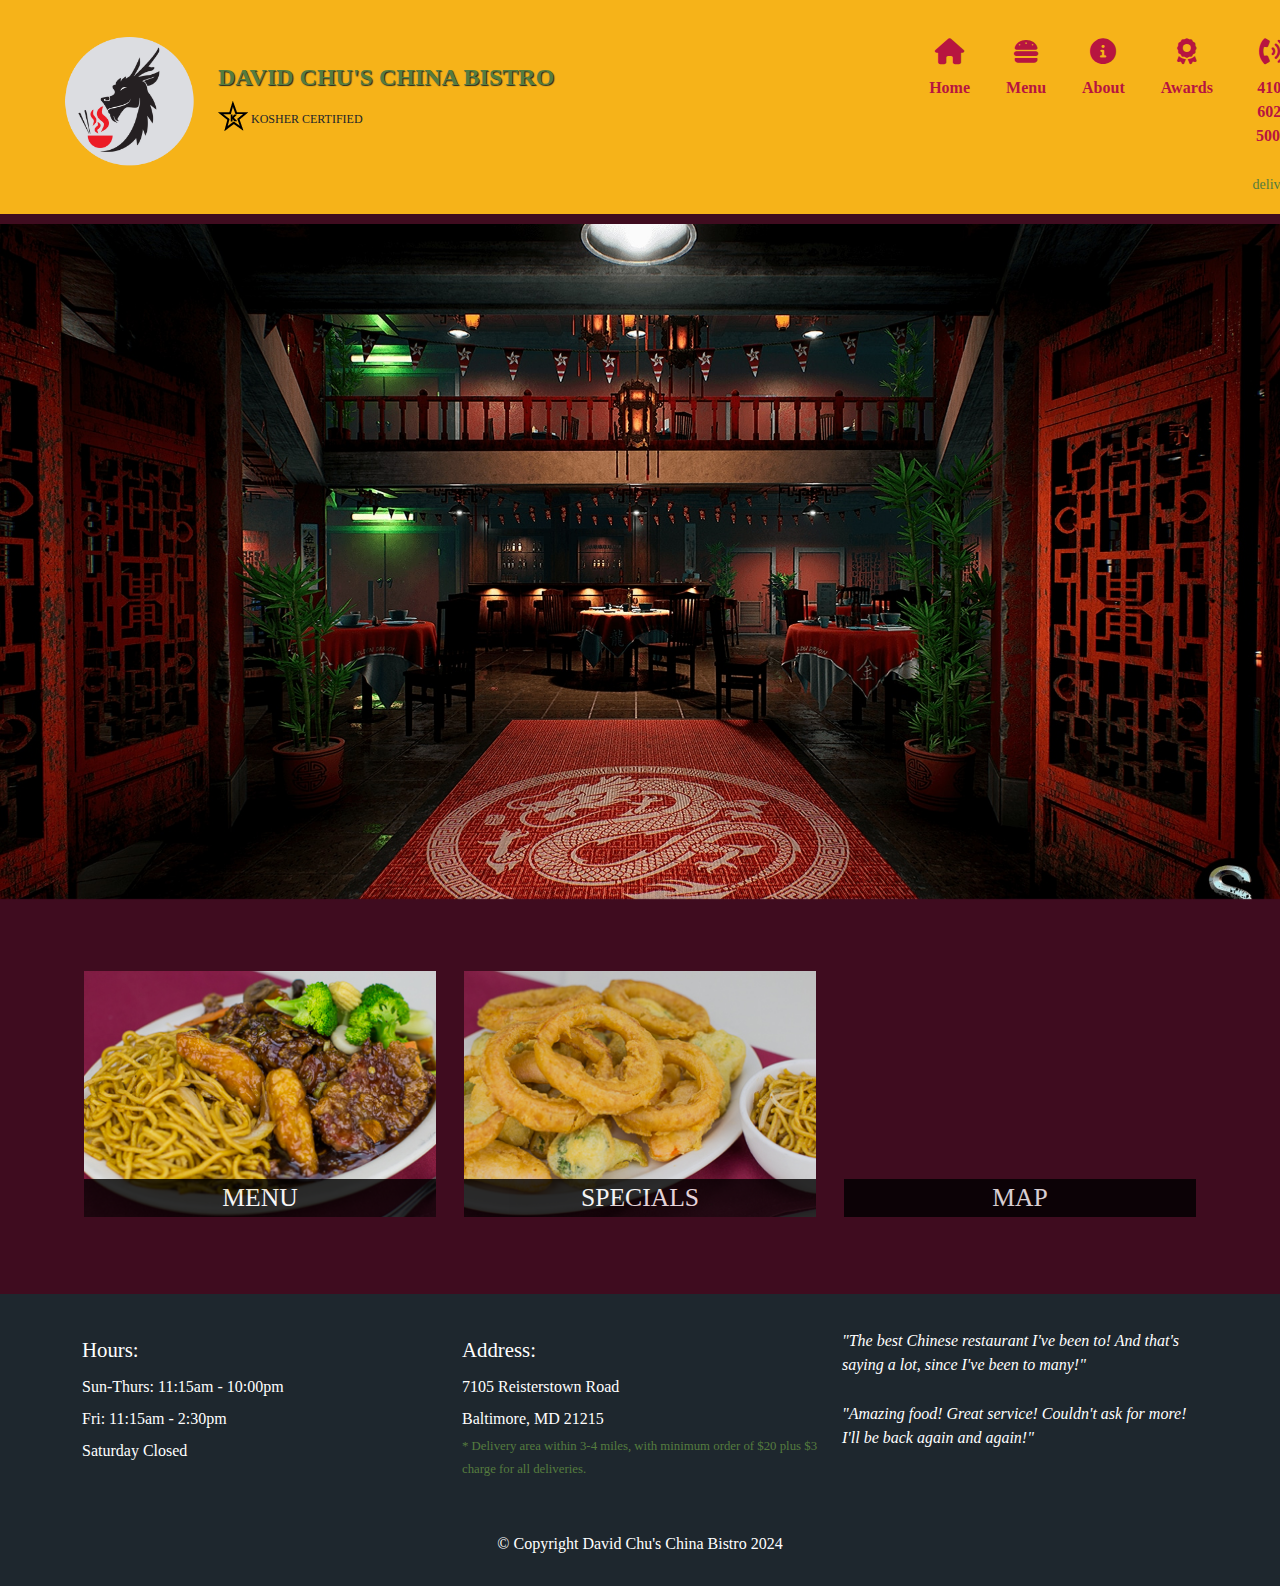
<file: index.html>
<!DOCTYPE html>
<html lang="en">

<head>
    <meta charset="UTF-8">
    <meta name="viewport" content="width=device-width, initial-scale=1.0">
    <title>David Chu's China Bistro</title>
    <!--==== Links ====-->
    <link rel="stylesheet" href="css/all.min.css">
    <link rel="stylesheet" href="css/bootstrap.css">
    <link rel="stylesheet" href="css/style.css">
</head>

<body>
    <!--==== Start navbar ====-->
    <nav class="navbar navbar-expand-lg bg-body-tertiary">
        <div class="container-fluid">
            <!-- Logo -->
            <a href="index.html" class="navbar-brand">
                <img src="images/rest-logo.png" id="logo-img" alt="">
            </a>
            <!-- Brand name -->
            <div class="name-brand">
                <a href="index.html">
                    <h1 id="david">David Chu's China Bistro</h1>
                </a>
                <p>
                    <img src="images/star-k-logo.png" alt="">
                    <span>kosher certified</span>
                </p>
            </div>
            <!-- Mobile screen button -->
            <button class="navbar-toggler" type="button" data-bs-toggle="collapse"
                data-bs-target="#navbarSupportedContent" aria-controls="navbarSupportedContent" aria-expanded="false"
                aria-label="Toggle navigation">
                <span class="navbar-toggler-icon">
                    <i class="fa fa-dragon"></i>
                </span>
            </button>
            <!-- Menu -->
            <div class="collapse navbar-collapse" id="navbarSupportedContent">
                <ul class="navbar-nav me-auto mb-2 mb-lg-0">
                    <li class="nav-item">
                        <i class="fa-solid fa-home"></i>
                        <a class="nav-link active" aria-current="page" href="index.html">Home</a>
                    </li>
                    <li class="nav-item">
                        <i class="fa-solid fa-burger"></i>
                        <a class="nav-link active" aria-current="page" href="#">Menu</a>
                    </li>
                    <li class="nav-item">
                        <i class="fa-solid fa-circle-info"></i>
                        <a class="nav-link" href="#">About</a>
                    </li>
                    <li class="nav-item">
                        <i class="fa-solid fa-award"></i>
                        <a class="nav-link" href="#">Awards</a>
                    </li>
                    <li id="hidden-xs" class="nav-item">
                        <i class="fa-solid fa-phone-volume"></i>
                        <a class="nav-link" href="tel:410-602-5008">410-602-5008</a>
                        <span>We deliver</span>
                    </li>
                </ul>
            </div>
        </div>
    </nav>
    <!--==== End navbar ====-->

    <!--==== Phone number visible in differnt style in small screens ====-->
    <div id="call-btn" class="visible-xs">
        <a class="btn" href="tel:410-602-5008">
            <i class="fa-solid fa-phone-volume"></i>
            410-602-5008
        </a>
    </div>
    <div id="xs-deliver" class="text-center">* We Deliver</div>


    <!--==== Restaurant cover ====-->
    <div id="carouselExampleSlidesOnly" class="carousel slide" data-bs-ride="carousel">
        <div class="carousel-inner">
            <div class="carousel-item active">
                <div class="cover"></div>
            </div>
        </div>
    </div>

    <!--==== Home content ====-->
    <div id="main-content" class="container">
        <div id="home-tiles" class="row">
            <div class="col-md-4 col-sm-6 col-xs-12">
                <a ui-sref="public.menu" href="#/menu">
                    <div id="menu-tile"><span>menu</span></div>
                </a>
            </div>
            <div class="col-md-4 col-sm-6 col-xs-12">
                <a id="special-menu" href="menu_item.html" onclick="get_random_image()">
                    <div id="specials-tile"><span>specials</span></div>
                </a>
            </div>
            <div class="col-md-4 col-sm-12 col-xs-12">
                <a href="https://www.google.com/maps/place/David+Chu's+China+Bistro/@39.3635874,-76.7138622,17z/data=!4m6!1m3!3m2!1s0x89c81a14e7817803:0xab20a0e99daa17ea!2sDavid+Chu's+China+Bistro!3m1!1s0x89c81a14e7817803:0xab20a0e99daa17ea"
                    target="_blank">
                    <div id="map-tile">
                        <iframe
                            src="https://www.google.com/maps/embed?pb=!1m18!1m12!1m3!1d3084.675372390488!2d-76.71386218529199!3d39.3635874269356!2m3!1f0!2f0!3f0!3m2!1i1024!2i768!4f13.1!3m3!1m2!1s0x89c81a14e7817803%3A0xab20a0e99daa17ea!2sDavid+Chu's+China+Bistro!5e0!3m2!1sen!2sus!4v1452824864156"
                            width="100%" height="250" frameborder="0" style="border:0" allowfullscreen=""></iframe>
                        <span>map</span>
                    </div>
                </a>
            </div>
        </div>
    </div>


    <!--==== Footer content ====-->
    <footer class="panel-footer">
        <div class="container">
            <div class="row">
                <section id="hours" class="col-sm-4">
                    <span>Hours:</span><br>
                    Sun-Thurs: 11:15am - 10:00pm<br>
                    Fri: 11:15am - 2:30pm<br>
                    Saturday Closed
                    <hr class="visible-xs">
                </section>
                <section id="address" class="col-sm-4">
                    <span>Address:</span><br>
                    7105 Reisterstown Road<br>
                    Baltimore, MD 21215
                    <p>* Delivery area within 3-4 miles, with minimum order of $20 plus $3 charge for all deliveries.
                    </p>
                    <hr class="visible-xs">
                </section>
                <section id="testimonials" class="col-sm-4">
                    <p>"The best Chinese restaurant I've been to! And that's saying a lot, since I've been to many!"</p>
                    <p>"Amazing food! Great service! Couldn't ask for more! I'll be back again and again!"</p>
                </section>
            </div>
            <div id="copyright" class="text-center">&copy; Copyright David Chu's China Bistro 2024</div>
        </div>
    </footer>


    <!--==== JS links ====-->
    <script src="js/jquery-3.6.0.min.js"></script>
    <script src="js/bootstrap.min.js"></script>
    <script src="js/script.js"></script>
</body>

</html>
</file>
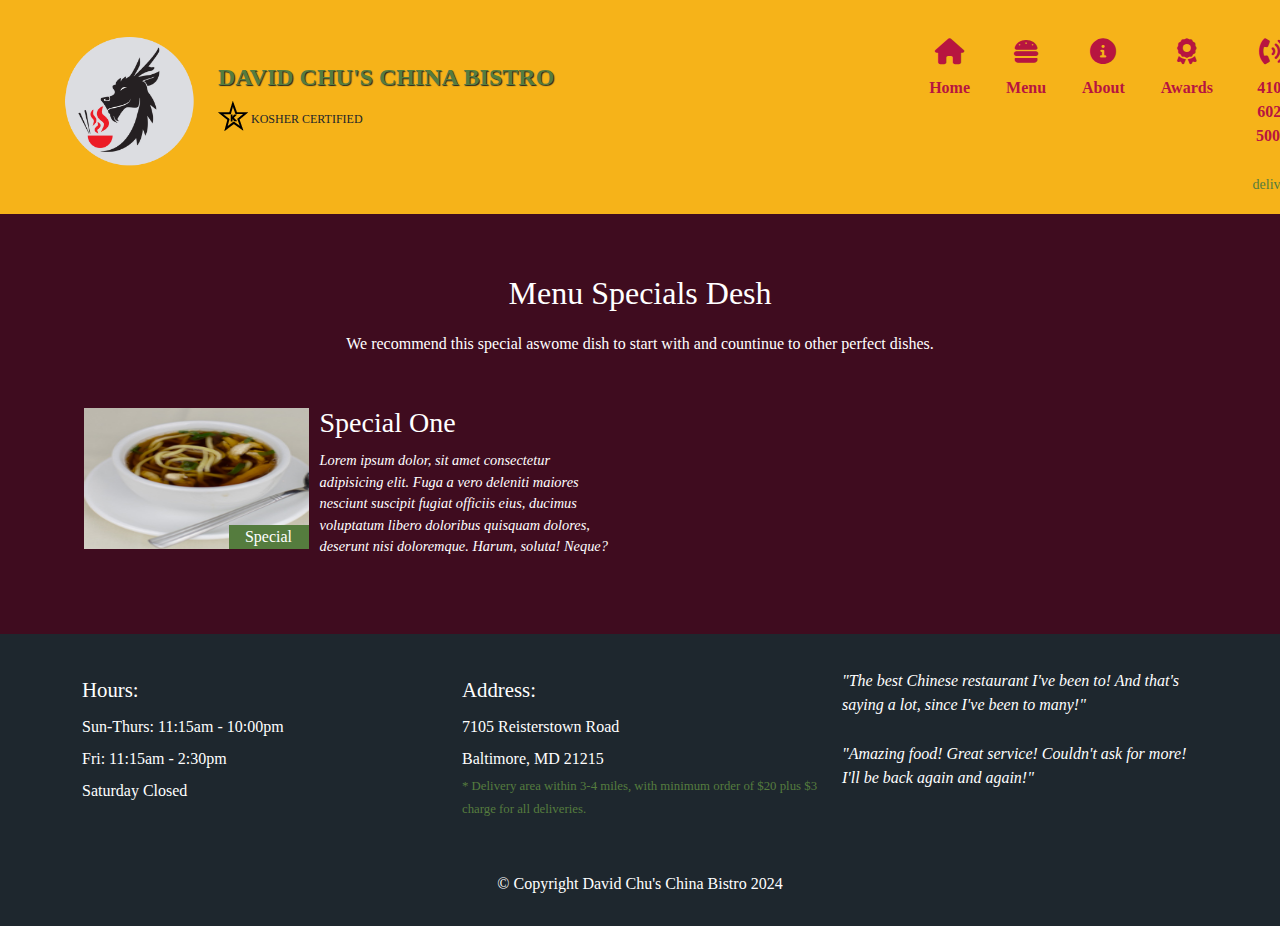
<file: menu_item.html>
<!DOCTYPE html>
<html lang="en">

<head>
    <meta charset="UTF-8">
    <meta name="viewport" content="width=device-width, initial-scale=1.0">
    <title>David Chu's China Bistro</title>
    <!--==== Links ====-->
    <link rel="stylesheet" href="css/all.min.css">
    <link rel="stylesheet" href="css/bootstrap.css">
    <link rel="stylesheet" href="css/style.css">
</head>

<body>
    <!--==== Start navbar ====-->
    <nav class="navbar navbar-expand-lg bg-body-tertiary">
        <div class="container-fluid">
            <!-- Logo -->
            <a class="navbar-brand" href="#">
                <img src="images/rest-logo.png" id="logo-img" alt="">
            </a>
            <!-- Brand name -->
            <div class="name-brand">
                <a href="index.html">
                    <h1 id="david">David Chu's China Bistro</h1>
                </a>
                <p>
                    <img src="images/star-k-logo.png" alt="">
                    <span>kosher certified</span>
                </p>
            </div>
            <!-- Mobile screen button -->
            <button class="navbar-toggler" type="button" data-bs-toggle="collapse"
                data-bs-target="#navbarSupportedContent" aria-controls="navbarSupportedContent" aria-expanded="false"
                aria-label="Toggle navigation">
                <span class="navbar-toggler-icon">
                    <i class="fa fa-dragon"></i>
                </span>
            </button>
            <!-- Menu -->
            <div class="collapse navbar-collapse" id="navbarSupportedContent">
                <ul class="navbar-nav me-auto mb-2 mb-lg-0">
                    <li class="nav-item">
                        <i class="fa-solid fa-home"></i>
                        <a class="nav-link active" aria-current="page" href="index.html">Home</a>
                    </li>
                    <li class="nav-item">
                        <i class="fa-solid fa-burger"></i>
                        <a class="nav-link active" aria-current="page" href="#">Menu</a>
                    </li>
                    <li class="nav-item">
                        <i class="fa-solid fa-circle-info"></i>
                        <a class="nav-link" href="#">About</a>
                    </li>
                    <li class="nav-item">
                        <i class="fa-solid fa-award"></i>
                        <a class="nav-link" href="#">Awards</a>
                    </li>
                    <li id="hidden-xs" class="nav-item">
                        <i class="fa-solid fa-phone-volume"></i>
                        <a class="nav-link" href="tel:410-602-5008">410-602-5008</a>
                        <span>We deliver</span>
                    </li>
                </ul>
            </div>
        </div>
    </nav>
    <!--==== End navbar ====-->

    <!--==== Phone number visible in differnt style in small screens ====-->
    <div id="call-btn" class="visible-xs">
        <a class="btn" href="tel:410-602-5008">
            <i class="fa-solid fa-phone-volume"></i>
            410-602-5008
        </a>
    </div>
    <div id="xs-deliver" class="text-center">* We Deliver</div>

    <!--==== Menu Categories content ====-->
    <div id="main-content" class="container">
        <h2 id="menu-categories-title" class="text-center">Menu Specials Desh</h2>
        <div id="sub-title" class="text-center">
            We recommend this special aswome dish to start with and countinue to other perfect dishes.
        </div>
        <div id="home-tiles" class="row">
            <!--=== Menu item start ===-->
            <div class="col-md-6 col-sm-4 col-xs-6 col-xxs-12">
                <div class="row">
                    <div class="col-sm-5">
                        <div class="menu-item-photo">
                            <div>Special</div>
                            <img id="image-id" class="img-responsive" width="250" height="150" src="images/menu/1.jpg"
                                alt="Item" />
                        </div>
                    </div>
                    <div class="menu-item-description col-sm-7">
                        <h3 id="title-item" class="menu-item-title">Special One</h3>
                        <p class="menu-item-details">Lorem ipsum dolor, sit amet consectetur adipisicing elit.
                            Fuga a vero deleniti maiores nesciunt suscipit fugiat officiis eius,
                            ducimus voluptatum libero doloribus quisquam dolores,
                            deserunt nisi doloremque. Harum, soluta! Neque?</p>
                    </div>
                </div>
            </div>

            <!-- <div class="col-md-6 col-sm-4 col-xs-6 col-xxs-12">
                        <div class="row">
                            <div class="col-sm-5">
                                <div class="menu-item-photo">
                                <div>B1</div>
                                <img class="img-responsive" width="250" height="150" src="images/menu/B.jpg" alt="Item">
                                </div>
                                <div class="menu-item-price">$5.50<span>pint</span> $11.00 <span>quart</span></div>
                            </div>
                            <div class="menu-item-description col-sm-7">
                                <h3 class="menu-item-title">Teriyaki Beef</h3>
                                <p class="menu-item-details">Lorem ipsum dolor, sit amet consectetur adipisicing elit.
                                    Fuga a vero deleniti maiores nesciunt suscipit fugiat officiis eius,
                                    ducimus voluptatum libero doloribus quisquam dolores,
                                    deserunt nisi doloremque. Harum, soluta! Neque?</p>
                            </div>
                        </div>
                    </div>

                    <div class="col-md-6 col-sm-4 col-xs-6 col-xxs-12">
                        <div class="row">
                            <div class="col-sm-5">
                                <div class="menu-item-photo">
                                <div>C1</div>
                                <img class="img-responsive" width="250" height="150" src="images/menu/C.jpg" alt="Item">
                                </div>
                                <div class="menu-item-price">$5.50<span>pint</span> $11.00 <span>quart</span></div>
                            </div>
                            <div class="menu-item-description col-sm-7">
                                <h3 class="menu-item-title">Orange Chicken</h3>
                                <p class="menu-item-details">Lorem ipsum dolor, sit amet consectetur adipisicing elit.
                                    Fuga a vero deleniti maiores nesciunt suscipit fugiat officiis eius,
                                    ducimus voluptatum libero doloribus quisquam dolores,
                                    deserunt nisi doloremque. Harum, soluta! Neque?</p>
                            </div>
                        </div>
                    </div>

                    <div class="col-md-6 col-sm-4 col-xs-6 col-xxs-12">
                        <div class="row">
                            <div class="col-sm-5">
                                <div class="menu-item-photo">
                                <div>D1</div>
                                <img class="img-responsive" width="250" height="150" src="images/menu/D.jpg" alt="Item">
                                </div>
                                <div class="menu-item-price">$5.50<span>pint</span> $11.00 <span>quart</span></div>
                            </div>
                            <div class="menu-item-description col-sm-7">
                                <h3 class="menu-item-title">Spicy Tuna Sushi Roll</h3>
                                <p class="menu-item-details">Lorem ipsum dolor, sit amet consectetur adipisicing elit.
                                    Fuga a vero deleniti maiores nesciunt suscipit fugiat officiis eius,
                                    ducimus voluptatum libero doloribus quisquam dolores,
                                    deserunt nisi doloremque. Harum, soluta! Neque?</p>
                            </div>
                        </div>
                    </div> -->

            <!--=== Menu item end ===-->
        </div>
    </div>


    <!--==== Footer content ====-->
    <footer class="panel-footer">
        <div class="container">
            <div class="row">
                <section id="hours" class="col-sm-4">
                    <span>Hours:</span><br>
                    Sun-Thurs: 11:15am - 10:00pm<br>
                    Fri: 11:15am - 2:30pm<br>
                    Saturday Closed
                    <hr class="visible-xs">
                </section>
                <section id="address" class="col-sm-4">
                    <span>Address:</span><br>
                    7105 Reisterstown Road<br>
                    Baltimore, MD 21215
                    <p>* Delivery area within 3-4 miles, with minimum order of $20 plus $3 charge for all deliveries.
                    </p>
                    <hr class="visible-xs">
                </section>
                <section id="testimonials" class="col-sm-4">
                    <p>"The best Chinese restaurant I've been to! And that's saying a lot, since I've been to many!"</p>
                    <p>"Amazing food! Great service! Couldn't ask for more! I'll be back again and again!"</p>
                </section>
            </div>
            <div id="copyright" class="text-center">&copy; Copyright David Chu's China Bistro 2024</div>
        </div>
    </footer>

    <script>
        window.onload(get_random_image());
    </script>


    <!--==== JS links ====-->
    <script src="js/jquery-3.6.0.min.js"></script>
    <script src="js/bootstrap.min.js"></script>
    <script src="js/script.js"></script>
</body>

</html>
</file>
<file: css/style.css>
/*============ All settings styles ============ 
===============================================*/
body {
    background-color: #3F0C1F;
    transition: all .3s ease;
    font-family: Cambria, Cochin, Georgia, Times, 'Times New Roman', serif;
    transition: all .3s ease;
}

/*============ Header site styles ============ 
==============================================*/
.navbar {
    background-color: #f6b319;
    border-radius: 0;
    border: 0;
}

.navbar-brand #logo-img {
    width: 150px;
    height: 150px;
    margin-left: 40px;
}

img,
svg {
    margin-top: -9px;
}

.name-brand a {
    text-decoration: none;
}

.name-brand a h1 {
    font-size: 1.5em !important;
    text-shadow: 1px 1px 1px #222;
    color: #557c3e;
    text-transform: uppercase;
    margin-top: 0;
    margin-bottom: 24px;
    line-height: .75;
    font-weight: bold;
}

.name-brand p {
    text-transform: uppercase;
    font-size: 12px;
    font-weight: 500;
}

.name-brand p span {
    margin-top: 2px;
}

/*====== Navbar links ====== */
.navbar-collapse .navbar-nav {
    margin-left: 50%;
    margin-top: 20px;
}

.navbar-collapse .navbar-nav .nav-item {
    text-align: center;
    padding: 10px;
}

.navbar-collapse .navbar-nav .nav-item i {
    font-size: 26px;
    color: #b71540;
    cursor: pointer;
}

.navbar-collapse .navbar-nav .nav-item span {
    margin-left: 44px;
    font-size: 14px;
    font-weight: 500;
    color: #557c3e;
}

.navbar-collapse .navbar-nav .nav-item .nav-link {
    color: #b71540;
    font-size: 16px;
    font-weight: bold;
    padding-bottom: 0;
}

.navbar-collapse .navbar-nav .nav-item:hover {
    background-color: #E7E7E7;
    border-radius: 20px 10px 20px 10px;
}

/*====== Navbar Button Toggle start ====== */
.navbar-toggler {
    color: #f6b319;
    background-color: #b71540;
    border: 2px solid #557c3e;
    outline: none;
    padding: 10px;
}

.navbar-toggler:focus {
    box-shadow: none;
}

.navbar-toggler .fa-dragon {
    margin: auto;
}
/*====== Navbar Button Toggle end ====== */


/*====== Image cover style start ====== */
.carousel .carousel-inner .carousel-item .cover {
    background-image: url(../images/AsiaRestaurantscreenshot01-1920x1080-74986307611a447a41192faa2fbc944e.jpg);
    background-repeat: no-repeat;
    background-size: cover;
    width: 100%;
    height: 600px;
    align-items: center;
    margin: 10px 15px 10px 0;
}
/*====== Image cover style end ====== */

/*====== Phone number style start ====== */
#call-btn {
    background-color: #f6b319;
    text-align: center;
    border: 2px solid #fff;
    margin: 20px;
    border-radius: 6px;
    display: none;
}

#call-btn:focus {
    box-shadow: none;
    outline: none;
    background: none;
}

#call-btn a {
    color: #b71540;
    font-size: 30px;
    font-weight: bold;
}

#call-btn i {
    color: #b71540;
    font: 40px;
    font-size: 30px;
    margin: 10px;
}

#xs-deliver {
    display: none;
    color: #fff;
    font-size: 18px;
    margin-top: -18px;
}
/*====== Phone number style end ====== */

/*====== Home style start ====== */
#main-content {
    margin-top: 60px;
    margin-bottom: 60px;
}
#menu-tile, #specials-tile, #map-tile {
    height: 250px;
    width: 100%;
    margin-bottom: 15px;
    position: relative;
    border: 2px solid #3F0C1F;
    overflow: hidden;
}

#menu-tile:hover, #specials-tile:hover, #map-tile:hover {
    box-shadow: 0 1px 5px 1px #cccccc;
}

#menu-tile {
    background: url('../images/menu-tile.jpg') no-repeat;
    background-position: center;
    background-size: cover;
    width: 100%;
}

#specials-tile {
    background: url('../images/specials-tile.jpg') no-repeat;
    background-position: center;
    background-size: cover;
}

#menu-tile span, #specials-tile span, #map-tile span {
    position: absolute;
    bottom: 0;
    right: 0;
    width: 100%;
    text-align: center;
    font-size: 1.6em;
    text-transform: uppercase;
    background-color: #000;
    color: #fff;
    opacity: .8;
}
/*====== Home style end ====== */

/*====== Footer style start ====== */
.panel-footer {
    margin-top: 30px;
    padding-top: 35px;
    padding-bottom: 30px;
    background-color: #1e272e;
    border-top: 0;
    color: #fff;
}

.panel-footer div.row {
    margin-bottom: 35px;
}

#hours,
#address {
    line-height: 2;
}

#hours > span,
#address > span {
    font-size: 1.3em;
}

#address p {
    color: #557c3e;
    font-size: .8em;
    line-height: 1.8;
}

#testimonials {
    font-style: italic;
}

#testimonials p:nth-child(2) {
    margin-top: 25px;
}
.visible-xs {
    display: none;
}
/*====== Footer style end ====== */


/*====== Menu categories style start ====== */
#menu-categories-title {
    color: #fff;
    margin-bottom: 20px;
}
#sub-title {
    color: #fff;
    margin-bottom: 50px;
}
.category-tile {
    position: relative;
    border: 2px solid #3F0C1F;
    overflow: hidden;
    width: 200px;
    height: 200px;
    margin: 0 auto 15px;
}

.category-tile span {
    position: absolute;
    bottom: 0;
    right: 0;
    width: 100%;
    text-align: center;
    font-size: 1.2em;
    text-transform: uppercase;
    background-color: #000;
    color: #fff;
    opacity: .8;
}

.category-tile:hover {
    box-shadow: 0 1px 5px 1px #cccccc;
}

#menu-categories-title+div {
    margin-bottom: 50px;
}

/*====== Menu categories style end ====== */


/*====== Single item style start ====== */
.row {
    color: #fff;
}
.menu-item-title {
    margin-bottom: 25px;
}


.menu-item-tile hr {
    width: 80%;
}

.menu-item-price {
    font-size: 1.1em;
    text-align: center ;
    margin-top: -15px;
    margin-right: -15px;
    margin-bottom: 40px;
}

.menu-item-tile .menu-item-price span {
    font-size: .6em;
}

.menu-item-photo {
    position: relative;
    border: 2px solid #3F0C1F;
    overflow: hidden;
    padding: 0;
    margin-right: -15px;
    margin-left: auto;
    margin-bottom: 20px;
    max-width: 250px;
}

.menu-item-photo div {
    position: absolute;
    bottom: 0;
    right: 0;
    width: 80px;
    background-color: #557c3e;
    text-align: center;
}

.menu-item-description {
    padding-right: 30px;
}

h3.menu-item-title {
    margin: 0 0 10px;
}

.menu-item-details {
    font-size: .9em;
    font-style: italic;
}
/*====== Single item style end ====== */















/*=================== Media query =====================
=======================================================*/
/*====== Large devices only ======*/
@media (min-width: 1200px) {
    .carousel .carousel-inner .carousel-item .cover {
        height: 675px;
    }

}


/*====== Small devices only ======*/
@media (min-width: 768px) and (max-width: 991px) {
    .carousel .carousel-inner .carousel-item .cover {
        height: 432px;
    }
    .name-brand a h1 {
        padding-top: 10px;
        font-size: 3vw !important;
        margin-right: 140px;
    }
    .navbar-collapse {
        font-size: 1.2em;
        margin-right: 36%;
    }
    .panel-footer {
        text-align: center;
    }
    .visible-xs {
        display: none;
    }
}


/*====== Extra small devices only ======*/
@media (max-width: 767px) {
    .carousel .carousel-inner .carousel-item .cover {
        height: 432px;
    }
    #hidden-xs {
        display: none;
    }
    #call-btn {
        display: block;
    }

    #call-btn a {
        display: block;
        border: 1px solid #fff;
        box-shadow: none;
        padding: 10px;
        font-size: 1.5em;
    }

    #xs-deliver {
        display: block;
        font-size: 16px;
        text-transform: uppercase !important;
    }

    .navbar-brand {
        padding-top: 10px;
        height: 80px;
        margin-left: 20px;
    }

    .navbar-brand #logo-img {
        display: none;
    }

    .name-brand a h1 {
        padding-top: 10px;
        font-size: 5vw !important;
        margin-right: 60px;
    }
    .navbar-collapse {
        font-size: 1.2em;
        margin-right: 35%;
    }
    .panel-footer {
        text-align: center;
    }
    .visible-xs {
        display: block;
    }

}


/*====== Super extra small devices Only (iphone-4) ======*/
@media (max-width: 479px) {
    .carousel .carousel-inner .carousel-item .cover {
        height: 432px;
    }
}
</file>
